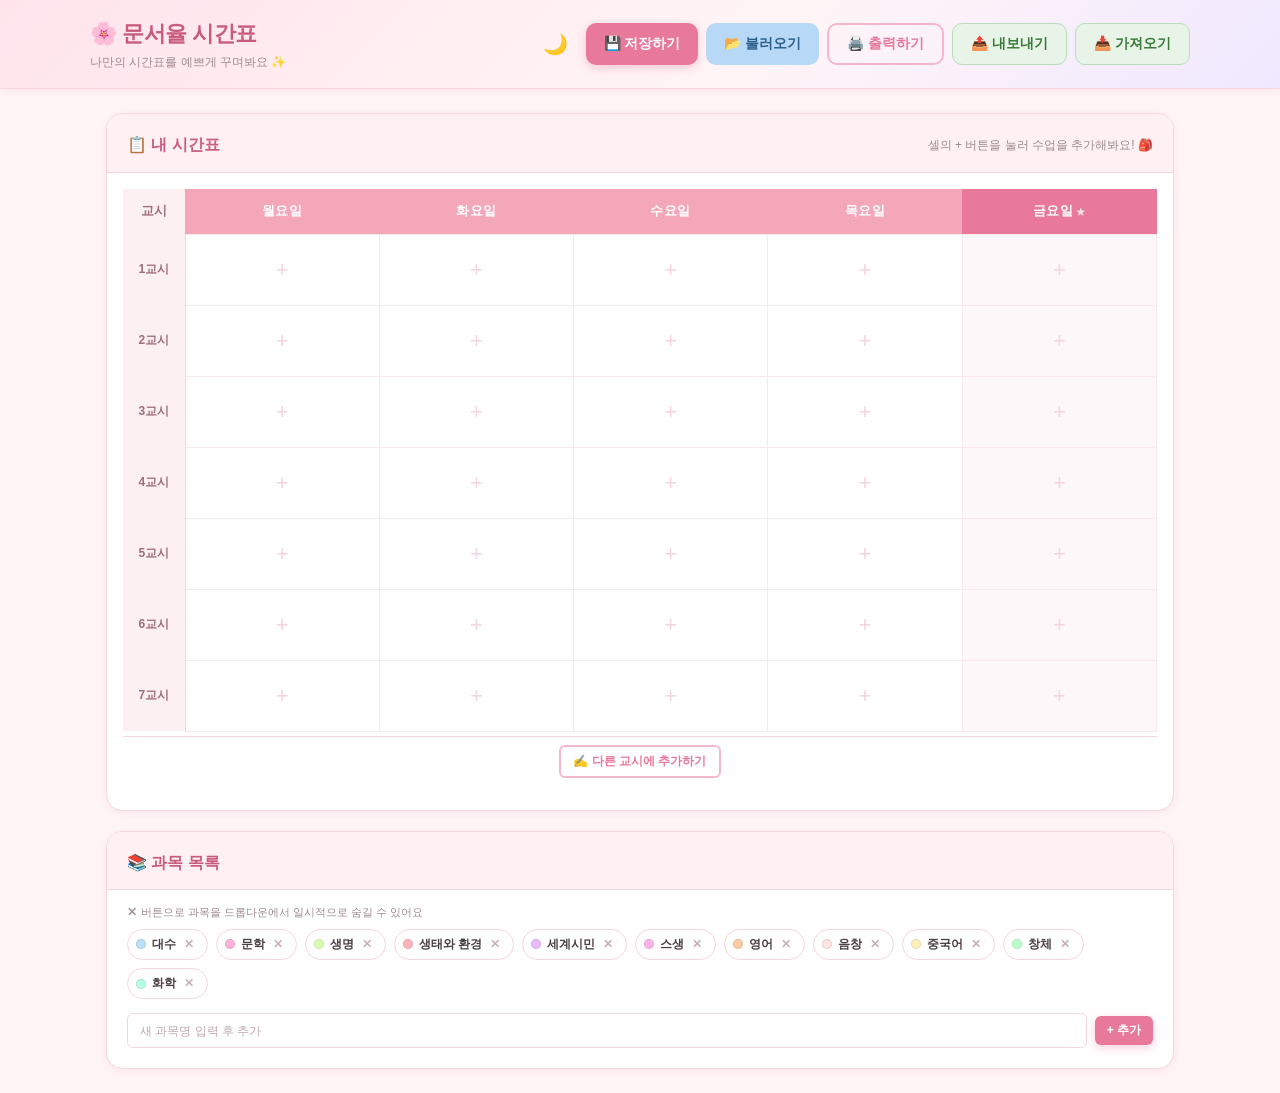
<file: index.html>
<!DOCTYPE html>
<html lang="ko">
<head>
  <meta charset="UTF-8" />
  <meta name="viewport" content="width=device-width, initial-scale=1.0" />
  <meta name="description" content="문서율 시간표 - 고등학생을 위한 예쁜 시간표 관리 사이트" />
  <title>문서율 시간표</title>
  <link rel="stylesheet" href="style.css" />
</head>
<body>

  <!-- ===== 헤더 ===== -->
  <header class="site-header">
    <div class="header-inner">
      <div class="header-title-area">
        <h1 class="site-title">&#127800; 문서율 시간표</h1>
        <p class="site-subtitle">나만의 시간표를 예쁘게 꾸며봐요 ✨</p>
      </div>
      <div class="header-controls no-print">
        <button class="btn-theme-toggle" id="themeToggleBtn" onclick="toggleTheme()" title="다크/라이트 모드 전환">🌙</button>
        <div class="header-actions">
          <button class="btn btn-primary" id="saveBtn" onclick="onSaveButtonClick()">💾 저장하기</button>
          <button class="btn btn-secondary" onclick="openLoadModal()">📂 불러오기</button>
          <button class="btn btn-outline" onclick="printTimetable()">🖨️ 출력하기</button>
          <button class="btn btn-export" onclick="exportTimetable()" title="시간표를 파일로 내보내기">📤 내보내기</button>
          <button class="btn btn-export" onclick="importTimetable()" title="파일에서 시간표 가져오기">📥 가져오기</button>
          <!-- 가져오기용 숨김 input -->
          <input type="file" id="importFileInput" accept=".json" style="display:none;" onchange="handleImportFile(event)" />
        </div>
      </div>
    </div>
  </header>

  <!-- 토스트 알림 -->
  <div id="toast" class="toast" role="alert" aria-live="polite"></div>

  <!-- ===== 메인 ===== -->
  <main class="container">

    <!-- 시간표 섹션 -->
    <section class="card timetable-card" id="timetableSection">
      <div class="card-header">
        <h2 class="card-title">📋 내 시간표</h2>
        <span class="empty-hint" id="emptyHint">셀의 + 버튼을 눌러 수업을 추가해봐요! 🎒</span>
      </div>

      <!-- 데스크탑: 표 형식 (모바일에서 숨김) -->
      <div class="desktop-view timetable-inner-wrap" id="desktopTimetable">
        <table class="timetable" id="timetableTable">
          <thead>
            <tr>
              <th class="period-header">교시</th>
              <th class="day-header">월요일</th>
              <th class="day-header">화요일</th>
              <th class="day-header">수요일</th>
              <th class="day-header">목요일</th>
              <th class="day-header">금요일</th>
            </tr>
          </thead>
          <tbody id="timetableBody"></tbody>
        </table>
        <!-- 데스크탑용 다른 교시 추가 버튼 -->
        <div class="custom-add-row no-print">
          <button class="btn btn-outline btn-small" onclick="openAddModalFull()">
            ✍️ 다른 교시에 추가하기
          </button>
        </div>
      </div>

      <!-- 모바일: 탭 형식 (데스크탑에서 숨김) -->
      <div class="mobile-view" id="mobileTimetable">

        <!-- 뷰 모드 탭: 전체 표 / 요일별 -->
        <div class="view-mode-tabs" id="viewModeTabs">
          <button class="view-mode-tab active" onclick="selectViewMode('full')" data-mode="full">📊 전체 표</button>
          <button class="view-mode-tab" onclick="selectViewMode('day')" data-mode="day">📅 요일별</button>
        </div>

        <!-- 전체 표 뷰 (기본) -->
        <div id="mobileFullView" class="mobile-full-view">
          <div class="mobile-full-table-wrap" id="mobileFullTableWrap"></div>
          <div class="mobile-custom-add no-print">
            <button class="btn btn-outline btn-small" onclick="openAddModalFull()">
              ✍️ 다른 교시에 추가하기
            </button>
          </div>
        </div>

        <!-- 요일별 뷰 -->
        <div id="mobileDayView" class="mobile-day-view" style="display:none;">
          <!-- 요일 탭 -->
          <div class="day-tabs" id="dayTabs">
            <button class="day-tab active" onclick="selectDayTab('월')" data-day="월">월</button>
            <button class="day-tab" onclick="selectDayTab('화')" data-day="화">화</button>
            <button class="day-tab" onclick="selectDayTab('수')" data-day="수">수</button>
            <button class="day-tab" onclick="selectDayTab('목')" data-day="목">목</button>
            <button class="day-tab" onclick="selectDayTab('금')" data-day="금">금</button>
          </div>
          <!-- 선택된 요일의 교시 목록 -->
          <div id="mobileDayContent" class="mobile-day-content"></div>
          <!-- 다른 교시 추가 버튼 -->
          <div class="mobile-custom-add no-print">
            <button class="btn btn-outline btn-small" onclick="openAddModalFull()">
              ✍️ 다른 교시에 추가하기
            </button>
          </div>
        </div>

      </div>
    </section>

    <!-- 과목 관리 섹션 -->
    <section class="card subjects-card no-print">
      <div class="card-header">
        <h2 class="card-title">📚 과목 목록</h2>
      </div>
      <p class="subjects-hint">✕ 버튼으로 과목을 드롭다운에서 일시적으로 숨길 수 있어요</p>
      <div id="subjectList" class="subject-list"></div>
      <div class="add-subject-row">
        <input type="text" id="newSubjectInput"
          placeholder="새 과목명 입력 후 추가"
          onkeydown="if(event.key==='Enter'){event.preventDefault();addSubject();}" />
        <button class="btn btn-small btn-primary" onclick="addSubject()">+ 추가</button>
      </div>
    </section>

  </main>


  <!-- ===== 수업 추가 / 수정 모달 ===== -->
  <div id="addEditModal" class="modal-overlay" style="display:none;"
       onclick="closeAddEditModalOutside(event)" role="dialog" aria-modal="true">
    <div class="modal modal-form">

      <div class="modal-header">
        <div>
          <h3 class="modal-title" id="addEditModalTitle">수업 추가하기</h3>
          <!-- 추가 모드: "월요일 · 1교시" 같은 컨텍스트 표시 -->
          <p class="modal-context-text" id="addEditContext"></p>
        </div>
        <button class="modal-close" onclick="closeAddEditModal()" aria-label="닫기">✕</button>
      </div>

      <div class="modal-body">

        <!-- 요일·교시 선택 (수정 모드 또는 직접입력 모드에서만 표시) -->
        <div id="modalDayPeriodFields" style="display:none;">
          <div class="form-row">
            <div class="form-group">
              <label for="modalDay">요일</label>
              <select id="modalDay">
                <option value="월">월요일</option>
                <option value="화">화요일</option>
                <option value="수">수요일</option>
                <option value="목">목요일</option>
                <option value="금">금요일</option>
              </select>
            </div>
            <div class="form-group">
              <label for="modalPeriod">교시</label>
              <select id="modalPeriod" onchange="handleModalPeriodChange()">
                <option value="1교시">1교시</option>
                <option value="2교시">2교시</option>
                <option value="3교시">3교시</option>
                <option value="4교시">4교시</option>
                <option value="5교시">5교시</option>
                <option value="6교시">6교시</option>
                <option value="7교시">7교시</option>
                <option value="custom">직접 입력 ✍️</option>
              </select>
            </div>
          </div>
          <div class="form-group" id="modalCustomPeriodGroup" style="display:none;">
            <label for="modalCustomPeriod">직접 입력 (예: 0교시, 야자1)</label>
            <input type="text" id="modalCustomPeriod" placeholder="교시 또는 시간 직접 입력" />
          </div>
        </div>

        <!-- 과목 선택 -->
        <div class="form-group">
          <label for="modalSubject">과목</label>
          <select id="modalSubject" onchange="handleModalSubjectChange()"></select>
        </div>

        <!-- 교실 입력 -->
        <div class="form-group">
          <label for="modalClassroom">교실 (선택)</label>
          <input type="text" id="modalClassroom" placeholder="예: 1-1반, 과학실" />
        </div>

        <!-- 메모 입력 -->
        <div class="form-group">
          <label for="modalMemo">메모 (선택)</label>
          <textarea id="modalMemo" placeholder="수행평가, 준비물, 과제 등 메모를 입력해보세요" rows="2"></textarea>
        </div>

        <!-- 색상 선택 -->
        <div class="form-group">
          <label>색상 선택</label>
          <div id="modalColorPicker" class="color-picker"></div>
          <input type="hidden" id="modalColor" />
        </div>

        <!-- 버튼 영역 -->
        <div class="form-buttons">
          <button class="btn btn-primary" id="modalSubmitBtn" onclick="submitAddEditModal()">추가하기</button>
          <button class="btn btn-danger" id="modalDeleteBtn"
                  onclick="deleteFromModal()" style="display:none;">🗑️ 삭제하기</button>
          <button class="btn btn-ghost" onclick="closeAddEditModal()">취소</button>
        </div>

      </div>
    </div>
  </div>


  <!-- ===== 불러오기 모달 ===== -->
  <div id="loadModal" class="modal-overlay" style="display:none;"
       onclick="closeLoadModalOutside(event)" role="dialog" aria-modal="true">
    <div class="modal">
      <div class="modal-header">
        <h3 class="modal-title">📂 저장된 시간표 불러오기</h3>
        <button class="modal-close" onclick="closeLoadModal()" aria-label="닫기">✕</button>
      </div>
      <div class="modal-body">
        <div id="snapshotList"></div>
      </div>
    </div>
  </div>


  <!-- ===== 메모 팝업 (전체 표에서 과목 터치 시) ===== -->
  <div id="memoPopup" class="memo-popup-overlay" style="display:none;"
       onclick="closeMemoPopup()" role="dialog" aria-modal="true">
    <div class="memo-popup" onclick="event.stopPropagation()">
      <div class="memo-popup-header" id="memoPopupHeader">
        <div>
          <span class="memo-popup-subject" id="memoPopupSubject"></span>
          <span class="memo-popup-classroom" id="memoPopupClassroom"></span>
        </div>
        <button class="modal-close" onclick="closeMemoPopup()" aria-label="닫기">✕</button>
      </div>
      <div class="memo-popup-body">
        <p class="memo-popup-text" id="memoPopupText"></p>
      </div>
      <div class="memo-popup-footer">
        <button class="btn btn-primary btn-small" id="memoPopupEditBtn">✏️ 수정하기</button>
        <button class="btn btn-ghost btn-small" onclick="closeMemoPopup()">닫기</button>
      </div>
    </div>
  </div>

  <!-- 모바일 하단 고정 바 (모바일에서만 표시) -->
  <div class="mobile-bottom-bar no-print" id="mobileBottomBar">
    <button class="bottom-bar-btn" onclick="onSaveButtonClick()" id="saveBtnMobile">
      <span class="bottom-bar-icon">💾</span>
      <span class="bottom-bar-label">저장</span>
    </button>
    <button class="bottom-bar-btn" onclick="openLoadModal()">
      <span class="bottom-bar-icon">📂</span>
      <span class="bottom-bar-label">불러오기</span>
    </button>
    <button class="bottom-bar-btn" onclick="printTimetable()">
      <span class="bottom-bar-icon">🖨️</span>
      <span class="bottom-bar-label">출력</span>
    </button>
    <button class="bottom-bar-btn" onclick="exportTimetable()">
      <span class="bottom-bar-icon">📤</span>
      <span class="bottom-bar-label">내보내기</span>
    </button>
    <button class="bottom-bar-btn" onclick="importTimetable()">
      <span class="bottom-bar-icon">📥</span>
      <span class="bottom-bar-label">가져오기</span>
    </button>
  </div>

  <script src="script.js"></script>
</body>
</html>
</file>
<file: style.css>
/* ===========================================
   문서율 시간표 - style.css
   파스텔 톤, 반응형(모바일 탭), 인쇄 스타일
   =========================================== */

/* ─── CSS 변수 ─── */
:root {
  --primary:       #e8799a;
  --primary-light: #f5b8ca;
  --primary-pale:  #fff0f4;
  --primary-dark:  #c95b7c;

  --bg:       #fff5f7;
  --card-bg:  #ffffff;

  --text:       #4a3f45;
  --text-light: #9e8a90;
  --text-muted: #c0a8b0;

  --border:  #f5d5de;
  --success: #6abf8a;
  --error:   #e87070;

  --day-header-bg:   #f4a7b9;
  --day-header-text: #ffffff;
  --period-bg:       #fdf0f3;
  --period-text:     #9e6e7e;

  --shadow-sm: 0 2px 10px rgba(232,121,154,0.12);
  --shadow-md: 0 6px 24px rgba(232,121,154,0.18);
  --shadow-lg: 0 12px 40px rgba(232,121,154,0.22);

  --radius:    16px;
  --radius-sm: 10px;
  --radius-xs: 6px;
  --transition: 0.2s ease;
}

/* ─── 다크 모드 변수 ─── */
[data-theme="dark"] {
  --primary:       #e8799a;
  --primary-light: #a05070;
  --primary-pale:  #28151e;
  --primary-dark:  #f5b8ca;

  --bg:       #131010;
  --card-bg:  #1e1618;

  --text:       #e8d5d8;
  --text-light: #9a7880;
  --text-muted: #6a4850;

  --border:  #3a2030;
  --success: #3a8a5a;
  --error:   #b05050;

  --day-header-bg:   #8a3055;
  --day-header-text: #ffffff;
  --period-bg:       #221520;
  --period-text:     #b08090;

  --shadow-sm: 0 2px 10px rgba(0,0,0,0.35);
  --shadow-md: 0 6px 24px rgba(0,0,0,0.45);
  --shadow-lg: 0 12px 40px rgba(0,0,0,0.55);
}

[data-theme="dark"] .site-header {
  background: linear-gradient(135deg, #221018 0%, #1a1015 60%, #1c1228 100%);
}

[data-theme="dark"] .form-group input[type="text"],
[data-theme="dark"] .form-group select,
[data-theme="dark"] .form-group textarea,
[data-theme="dark"] .add-subject-row input[type="text"] {
  background: var(--card-bg);
  color: var(--text);
}

[data-theme="dark"] .btn-ghost { background: #2a2020; color: var(--text-light); }
[data-theme="dark"] .btn-ghost:hover { background: #352830; }


/* ─── 리셋 ─── */
*, *::before, *::after { box-sizing: border-box; margin: 0; padding: 0; }
html { scroll-behavior: smooth; }

body {
  font-family: 'Malgun Gothic', '맑은 고딕', -apple-system, BlinkMacSystemFont, 'Segoe UI', sans-serif;
  background: var(--bg);
  color: var(--text);
  min-height: 100vh;
  line-height: 1.6;
  font-size: 14px;
  /* 전체 페이지 가로 스크롤 차단 */
  overflow-x: hidden;
}

/* ─── 데스크탑/모바일 뷰 전환 ─── */
.desktop-view { display: block; }
.mobile-view  { display: none;  }

/* ─── 버튼 공통 ─── */
.btn {
  display: inline-flex;
  align-items: center;
  justify-content: center;
  gap: 4px;
  padding: 10px 18px;
  border: none;
  border-radius: var(--radius-sm);
  font-family: inherit;
  font-size: 14px;
  font-weight: 600;
  cursor: pointer;
  transition: background var(--transition), transform var(--transition), box-shadow var(--transition);
  white-space: nowrap;
  -webkit-tap-highlight-color: transparent;
}
.btn:active { transform: scale(0.97); }

.btn-primary  { background: var(--primary); color: #fff; box-shadow: 0 3px 10px rgba(232,121,154,0.35); }
.btn-primary:hover  { background: var(--primary-dark); box-shadow: 0 4px 14px rgba(232,121,154,0.45); }
.btn-secondary { background: #b8d8f8; color: #2c5f8a; }
.btn-secondary:hover { background: #9ecbf5; }
.btn-outline {
  background: transparent;
  color: var(--primary);
  border: 2px solid var(--primary-light);
}
.btn-outline:hover { background: var(--primary-pale); }
.btn-ghost { background: #f0f0f0; color: var(--text-light); }
.btn-ghost:hover { background: #e4e4e4; }
.btn-danger { background: var(--error); color: #fff; }
.btn-danger:hover { background: #d05555; }
.btn-export { background: #e8f4e8; color: #3a7a3a; border: 1.5px solid #b8ddb8; }
.btn-export:hover { background: #d0ebd0; }
.btn-small { padding: 6px 12px; font-size: 12px; border-radius: var(--radius-xs); }


/* ─── 헤더 ─── */
.site-header {
  background: linear-gradient(135deg, #ffe4ec 0%, #fff5f7 60%, #f0e8ff 100%);
  border-bottom: 1px solid var(--border);
  padding: 16px 20px;
  position: sticky;
  top: 0;
  z-index: 100;
  box-shadow: var(--shadow-sm);
}
.header-inner {
  max-width: 1100px;
  margin: 0 auto;
  display: flex;
  align-items: center;
  justify-content: space-between;
  gap: 16px;
  flex-wrap: wrap;
}
.site-title    { font-size: 22px; font-weight: 800; color: var(--primary-dark); letter-spacing: -0.5px; }
.site-subtitle { font-size: 12px; color: var(--text-light); margin-top: 2px; }
.header-controls { display: flex; align-items: center; gap: 10px; }
.header-actions  { display: flex; gap: 8px; flex-wrap: wrap; }

.btn-theme-toggle {
  background: none;
  border: none;
  cursor: pointer;
  font-size: 20px;
  padding: 6px 8px;
  border-radius: var(--radius-xs);
  line-height: 1;
  transition: background var(--transition);
  flex-shrink: 0;
  -webkit-tap-highlight-color: transparent;
}
.btn-theme-toggle:hover { background: var(--primary-pale); }


/* ─── 토스트 ─── */
.toast {
  position: fixed;
  bottom: 24px;
  left: 50%;
  transform: translateX(-50%) translateY(80px);
  background: var(--text);
  color: #fff;
  padding: 12px 24px;
  border-radius: 100px;
  font-size: 13px;
  font-weight: 500;
  white-space: nowrap;
  z-index: 9999;
  opacity: 0;
  transition: transform 0.35s cubic-bezier(0.34,1.56,0.64,1), opacity 0.3s ease;
  pointer-events: none;
  box-shadow: var(--shadow-md);
  max-width: 90vw;
  text-align: center;
}
.toast.show { opacity: 1; transform: translateX(-50%) translateY(0); }
.toast.toast-success { background: var(--success); }
.toast.toast-error   { background: var(--error); }


/* ─── 메인 컨테이너 ─── */
.container {
  max-width: 1100px;
  margin: 24px auto;
  padding: 0 16px;
  display: flex;
  flex-direction: column;
  gap: 20px;
}


/* ─── 카드 공통 ─── */
.card {
  background: var(--card-bg);
  border-radius: var(--radius);
  box-shadow: var(--shadow-sm);
  border: 1px solid var(--border);
  overflow: hidden;
}
.card-header {
  display: flex;
  align-items: center;
  justify-content: space-between;
  flex-wrap: wrap;
  gap: 8px;
  padding: 18px 20px 14px;
  border-bottom: 1px solid var(--border);
  background: var(--primary-pale);
}
.card-title  { font-size: 16px; font-weight: 700; color: var(--primary-dark); }
.empty-hint  { font-size: 12px; color: var(--text-light); display: none; }


/* ─── 데스크탑 시간표 ─── */
.timetable-inner-wrap {
  padding: 16px;
}

.timetable {
  width: 100%;
  border-collapse: collapse;
  table-layout: fixed;
}

.timetable thead th {
  padding: 12px 8px;
  text-align: center;
  font-size: 13px;
  font-weight: 700;
}
.period-header {
  background: var(--period-bg);
  color: var(--period-text);
  width: 62px;
}
.day-header {
  background: var(--day-header-bg);
  color: var(--day-header-text);
  letter-spacing: 0.5px;
}

.timetable tbody tr:hover { background: rgba(244,167,185,0.04); }

.period-cell {
  background: var(--period-bg);
  color: var(--period-text);
  text-align: center;
  font-size: 12px;
  font-weight: 600;
  padding: 4px 6px;
  border-right: 1px solid var(--border);
  white-space: nowrap;
}
.timetable-cell {
  padding: 4px;
  vertical-align: top;
  border: 1px solid #f9e8ed;
  height: 70px;
}

/* 수업 있는 셀 */
.cell-content {
  width: 100%;
  height: 100%;
  min-height: 62px;
  border-radius: var(--radius-xs);
  padding: 6px 8px;
  cursor: pointer;
  display: flex;
  flex-direction: column;
  justify-content: center;
  align-items: center;
  text-align: center;
  transition: transform var(--transition), box-shadow var(--transition);
  box-shadow: 0 1px 4px rgba(0,0,0,0.08);
}
.cell-content:hover {
  transform: scale(1.03);
  box-shadow: 0 3px 10px rgba(0,0,0,0.14);
}
.cell-subject   { font-size: 13px; font-weight: 700; color: rgba(0,0,0,0.62); line-height: 1.3; word-break: keep-all; }
.cell-classroom { font-size: 11px; color: rgba(0,0,0,0.45); margin-top: 3px; }

/* 오늘 요일 강조 */
.today-col-header {
  background: var(--primary) !important;
  color: #fff !important;
}
.today-col-header::after {
  content: ' ★';
  font-size: 9px;
  opacity: 0.8;
}
.today-timetable-cell {
  background: rgba(232,121,154,0.06);
}

/* + 버튼 (빈 셀) */
.cell-add-btn {
  width: 100%;
  height: 100%;
  min-height: 62px;
  border: none;
  background: transparent;
  cursor: pointer;
  font-size: 22px;
  font-weight: 300;
  color: var(--border);
  border-radius: var(--radius-xs);
  display: flex;
  align-items: center;
  justify-content: center;
  transition: background var(--transition), color var(--transition);
  -webkit-tap-highlight-color: transparent;
}
.cell-add-btn:hover {
  background: rgba(244,167,185,0.14);
  color: var(--primary);
}

/* 다른 교시 추가 버튼 행 */
.custom-add-row {
  padding: 8px 0 16px;
  text-align: center;
  border-top: 1px solid var(--border);
  margin-top: 4px;
}


/* ─── 모바일 탭 뷰 ─── */
.day-tabs {
  display: flex;
  border-bottom: 2px solid var(--border);
}
.day-tab {
  flex: 1;
  padding: 12px 4px;
  border: none;
  background: var(--primary-pale);
  color: var(--text-light);
  font-family: inherit;
  font-size: 15px;
  font-weight: 700;
  cursor: pointer;
  transition: background var(--transition), color var(--transition);
  -webkit-tap-highlight-color: transparent;
  letter-spacing: 1px;
}
.day-tab.active {
  background: var(--day-header-bg);
  color: #fff;
}
.day-tab:hover:not(.active) {
  background: var(--primary-light);
  color: #fff;
}

/* 모바일 교시 목록 */
.mobile-day-content {
  padding: 8px 16px;
}

.mobile-period-row {
  display: flex;
  align-items: center;
  gap: 10px;
  padding: 7px 0;
  border-bottom: 1px solid var(--border);
  min-height: 54px;
}
.mobile-period-row:last-child { border-bottom: none; }

.mobile-period-label {
  width: 40px;
  font-size: 12px;
  font-weight: 700;
  color: var(--period-text);
  flex-shrink: 0;
  text-align: center;
}

/* 수업 있는 행 */
.mobile-subject-card {
  flex: 1;
  padding: 8px 14px;
  border-radius: 10px;
  display: flex;
  align-items: center;
  justify-content: space-between;
  cursor: pointer;
  transition: filter var(--transition);
  box-shadow: 0 1px 4px rgba(0,0,0,0.08);
}
.mobile-subject-card:hover { filter: brightness(0.95); }

.mobile-subject-info { display: flex; flex-direction: column; }
.mobile-subject-name { font-size: 14px; font-weight: 700; color: rgba(0,0,0,0.65); }
.mobile-classroom    { font-size: 11px; color: rgba(0,0,0,0.45); margin-top: 2px; }
.mobile-edit-icon    { font-size: 14px; color: rgba(0,0,0,0.3); flex-shrink: 0; }
.mobile-memo         { font-size: 11px; color: rgba(0,0,0,0.5); margin-top: 4px; line-height: 1.4; white-space: pre-wrap; }

/* 빈 행 + 버튼 */
.mobile-add-btn {
  flex: 1;
  padding: 10px 14px;
  border: 1.5px dashed var(--border);
  border-radius: 10px;
  background: none;
  color: var(--text-muted);
  font-family: inherit;
  font-size: 13px;
  cursor: pointer;
  transition: background var(--transition), border-color var(--transition), color var(--transition);
  text-align: left;
  -webkit-tap-highlight-color: transparent;
}
.mobile-add-btn:hover {
  background: var(--primary-pale);
  border-color: var(--primary-light);
  color: var(--primary);
}

/* 모바일 다른 교시 추가 버튼 */
.mobile-custom-add {
  padding: 12px 16px 16px;
  border-top: 1px solid var(--border);
  text-align: center;
}


/* ─── 뷰 모드 탭 (모바일 전체 표 / 요일별) ─── */
.view-mode-tabs {
  display: flex;
  background: var(--primary-pale);
  border-bottom: 2px solid var(--border);
}
.view-mode-tab {
  flex: 1;
  padding: 10px 8px;
  border: none;
  background: transparent;
  color: var(--text-light);
  font-family: inherit;
  font-size: 13px;
  font-weight: 700;
  cursor: pointer;
  transition: background var(--transition), color var(--transition);
  -webkit-tap-highlight-color: transparent;
  border-bottom: 3px solid transparent;
  margin-bottom: -2px;
}
.view-mode-tab.active {
  color: var(--primary-dark);
  border-bottom-color: var(--primary);
  background: #fff;
}
.view-mode-tab:hover:not(.active) {
  background: var(--primary-pale);
  color: var(--primary);
}

/* ─── 모바일 전체 표 뷰 ─── */
.mobile-full-table-wrap {
  overflow-x: auto;
  padding: 8px;
}
.mobile-full-table {
  width: 100%;
  border-collapse: collapse;
  table-layout: fixed;
}
.mft-period-header {
  width: 40px;
  background: var(--period-bg);
}
.mft-day-header {
  background: var(--day-header-bg);
  color: #fff;
  text-align: center;
  font-size: 12px;
  font-weight: 700;
  padding: 8px 2px;
}
.mft-period-cell {
  background: var(--period-bg);
  color: var(--period-text);
  text-align: center;
  font-size: 11px;
  font-weight: 700;
  padding: 4px 2px;
  border-right: 1px solid var(--border);
  line-height: 1.3;
}
.mft-period-cell small {
  font-size: 9px;
  display: block;
  font-weight: 400;
}
.mft-cell {
  padding: 4px 3px;
  height: 52px;
  border: 1px solid #f9e8ed;
  vertical-align: middle;
  text-align: center;
  cursor: pointer;
  transition: filter var(--transition);
}
.mft-cell:hover { filter: brightness(0.93); }
.mft-cell.mft-empty {
  color: var(--border);
  font-size: 18px;
  font-weight: 300;
}
.mft-cell.mft-empty:hover {
  background: rgba(244,167,185,0.14);
  color: var(--primary);
}
.mft-subject {
  display: block;
  font-size: 11px;
  font-weight: 700;
  color: rgba(0,0,0,0.65);
  line-height: 1.2;
  word-break: keep-all;
}
.mft-classroom {
  display: block;
  font-size: 9px;
  color: rgba(0,0,0,0.4);
  margin-top: 1px;
}
.mft-today-header {
  background: var(--primary) !important;
  color: #fff !important;
}
.mft-today-cell {
  background: rgba(232,121,154,0.08);
}

/* ─── 모바일 하단 고정 바 ─── */
.mobile-bottom-bar { display: none; }


/* ─── 과목 목록 ─── */
.subjects-hint {
  font-size: 11px;
  color: var(--text-light);
  line-height: 1.5;
  padding: 14px 20px 8px;
}
.subject-list {
  display: flex;
  flex-wrap: wrap;
  gap: 8px;
  padding: 0 20px 14px;
  min-height: 40px;
}
.empty-subjects { font-size: 12px; color: var(--text-muted); padding: 8px 0; }

.subject-chip {
  display: inline-flex;
  align-items: center;
  gap: 6px;
  padding: 5px 10px 5px 8px;
  background: #fff;
  border: 1.5px solid var(--border);
  border-radius: 100px;
  font-size: 12px;
  font-weight: 600;
  color: var(--text);
  transition: opacity var(--transition);
}
.subject-chip.hidden-subject { opacity: 0.42; text-decoration: line-through; }
.subject-color-dot {
  width: 10px;
  height: 10px;
  border-radius: 50%;
  flex-shrink: 0;
  border: 1px solid rgba(0,0,0,0.1);
}
.subject-toggle-btn {
  background: none;
  border: none;
  cursor: pointer;
  font-size: 11px;
  color: var(--text-muted);
  padding: 0 2px;
  line-height: 1;
  transition: color var(--transition);
  font-family: inherit;
}
.subject-toggle-btn:hover { color: var(--primary); }

.add-subject-row {
  display: flex;
  gap: 8px;
  align-items: center;
  padding: 0 20px 20px;
}
.add-subject-row input[type="text"] {
  flex: 1;
  padding: 9px 12px;
  border: 1.5px solid var(--border);
  border-radius: var(--radius-xs);
  font-family: inherit;
  font-size: 13px;
  color: var(--text);
  transition: border-color var(--transition), box-shadow var(--transition);
}
.add-subject-row input[type="text"]:focus {
  outline: none;
  border-color: var(--primary);
  box-shadow: 0 0 0 3px rgba(232,121,154,0.15);
}
.add-subject-row input[type="text"]::placeholder { color: var(--text-muted); font-size: 12px; }


/* ─── 모달 공통 ─── */
.modal-overlay {
  position: fixed;
  inset: 0;
  background: rgba(74,63,69,0.42);
  backdrop-filter: blur(4px);
  display: flex;
  align-items: center;
  justify-content: center;
  z-index: 500;
  padding: 16px;
}
.modal {
  background: var(--card-bg);
  border-radius: var(--radius);
  box-shadow: var(--shadow-lg);
  width: 100%;
  max-width: 460px;
  max-height: 88vh;
  display: flex;
  flex-direction: column;
  overflow: hidden;
  animation: modalIn 0.25s cubic-bezier(0.34,1.56,0.64,1);
}
/* 추가/수정 모달은 약간 더 넓게 */
.modal-form { max-width: 500px; }

@keyframes modalIn {
  from { opacity: 0; transform: scale(0.9) translateY(20px); }
  to   { opacity: 1; transform: scale(1) translateY(0); }
}

.modal-header {
  display: flex;
  align-items: flex-start;
  justify-content: space-between;
  padding: 20px 20px 14px;
  border-bottom: 1px solid var(--border);
  background: var(--primary-pale);
  flex-shrink: 0;
}
.modal-title { font-size: 16px; font-weight: 700; color: var(--primary-dark); }

/* 추가 모드 컨텍스트 텍스트 (월요일 · 1교시) */
.modal-context-text {
  font-size: 13px;
  color: var(--primary);
  font-weight: 600;
  margin-top: 4px;
}

.modal-close {
  background: none;
  border: none;
  font-size: 18px;
  cursor: pointer;
  color: var(--text-light);
  padding: 4px 8px;
  border-radius: var(--radius-xs);
  transition: background var(--transition), color var(--transition);
  font-family: inherit;
  line-height: 1;
  flex-shrink: 0;
}
.modal-close:hover { background: var(--border); color: var(--text); }

.modal-body {
  padding: 18px 20px 22px;
  overflow-y: auto;
  flex: 1;
}

/* 스냅샷 목록 */
.empty-snapshots {
  text-align: center;
  color: var(--text-light);
  font-size: 13px;
  line-height: 1.8;
  padding: 20px 0;
}
.snapshot-item {
  display: flex;
  align-items: center;
  justify-content: space-between;
  gap: 12px;
  padding: 12px 14px;
  border: 1.5px solid var(--border);
  border-radius: var(--radius-sm);
  margin-bottom: 10px;
  transition: border-color var(--transition), background var(--transition);
  flex-wrap: wrap;
}
.snapshot-item:hover { background: var(--primary-pale); border-color: var(--primary-light); }
.snapshot-item.current { border-color: var(--primary); background: var(--primary-pale); }
.snapshot-info { display: flex; align-items: center; gap: 8px; flex-wrap: wrap; }
.snapshot-name  { font-size: 13px; font-weight: 600; color: var(--text); }
.snapshot-count { font-size: 11px; color: var(--text-light); }
.snapshot-badge {
  font-size: 10px; font-weight: 700;
  background: var(--primary); color: #fff;
  padding: 2px 7px; border-radius: 100px;
}
.snapshot-buttons { display: flex; gap: 6px; flex-shrink: 0; }


/* ─── 폼 요소 (모달 안에서 사용) ─── */
.form-row {
  display: grid;
  grid-template-columns: 1fr 1fr;
  gap: 12px;
  margin-bottom: 14px;
}
.form-group {
  display: flex;
  flex-direction: column;
  gap: 6px;
  margin-bottom: 14px;
}
.form-group:last-child { margin-bottom: 0; }
.form-group label {
  font-size: 12px;
  font-weight: 700;
  color: var(--text-light);
}
.form-group input[type="text"],
.form-group select {
  padding: 10px 12px;
  border: 1.5px solid var(--border);
  border-radius: var(--radius-xs);
  font-family: inherit;
  font-size: 14px;
  color: var(--text);
  background: #fff;
  transition: border-color var(--transition), box-shadow var(--transition);
  -webkit-appearance: none;
  appearance: none;
  width: 100%;
}
.form-group select {
  background-image: url("data:image/svg+xml,%3Csvg xmlns='http://www.w3.org/2000/svg' width='12' height='8' viewBox='0 0 12 8'%3E%3Cpath d='M1 1l5 5 5-5' stroke='%239e8a90' stroke-width='1.5' fill='none' stroke-linecap='round'/%3E%3C/svg%3E");
  background-repeat: no-repeat;
  background-position: right 12px center;
  padding-right: 32px;
  cursor: pointer;
}
.form-group input[type="text"]:focus,
.form-group select:focus {
  outline: none;
  border-color: var(--primary);
  box-shadow: 0 0 0 3px rgba(232,121,154,0.15);
}
.form-group input[type="text"]::placeholder { color: var(--text-muted); }
.form-group textarea {
  padding: 10px 12px;
  border: 1.5px solid var(--border);
  border-radius: var(--radius-xs);
  font-family: inherit;
  font-size: 13px;
  color: var(--text);
  resize: vertical;
  min-height: 58px;
  width: 100%;
  transition: border-color var(--transition), box-shadow var(--transition);
}
.form-group textarea:focus {
  outline: none;
  border-color: var(--primary);
  box-shadow: 0 0 0 3px rgba(232,121,154,0.15);
}
.form-group textarea::placeholder { color: var(--text-muted); font-size: 12px; }

.form-buttons { display: flex; gap: 10px; margin-top: 18px; flex-wrap: wrap; }


/* ─── 색상 선택기 ─── */
.color-picker {
  display: flex;
  flex-wrap: wrap;
  gap: 8px;
  padding: 10px 12px;
  background: var(--primary-pale);
  border-radius: var(--radius-xs);
  border: 1.5px solid var(--border);
}
.color-swatch {
  width: 28px;
  height: 28px;
  border-radius: 50%;
  border: 2.5px solid transparent;
  cursor: pointer;
  transition: transform var(--transition), border-color var(--transition), box-shadow var(--transition);
  padding: 0;
  flex-shrink: 0;
}
.color-swatch:hover { transform: scale(1.18); box-shadow: 0 2px 8px rgba(0,0,0,0.18); }
.color-swatch.selected {
  border-color: rgba(0,0,0,0.45);
  transform: scale(1.22);
  box-shadow: 0 2px 10px rgba(0,0,0,0.22);
}


/* ─── 반응형: 태블릿 ─── */
@media (max-width: 900px) {
  .timetable thead th { font-size: 12px; padding: 10px 4px; }
  .period-header { width: 52px; }
}

/* ─── 반응형: 모바일 (640px 이하에서 탭 뷰로 전환) ─── */
@media (max-width: 640px) {

  /* 데스크탑/모바일 뷰 전환 */
  .desktop-view { display: none !important; }
  .mobile-view  { display: block !important; }

  /* 헤더 버튼은 하단 바로 이동했으므로 숨김 (테마 토글은 유지) */
  .header-actions { display: none !important; }

  .site-title { font-size: 18px; }
  .btn-theme-toggle { font-size: 18px; }

  /* 하단 바 공간 확보 */
  body { padding-bottom: 70px; }

  .container { margin: 12px auto; gap: 14px; padding: 0 12px; }
  .card-header { padding: 14px 14px 12px; }
  .card-title  { font-size: 14px; }

  /* 과목 관리 */
  .subjects-hint { padding: 12px 14px 8px; }
  .subject-list  { padding: 0 14px 12px; }
  .add-subject-row { padding: 0 14px 14px; }

  /* 폼 (모달 안) */
  .form-row { grid-template-columns: 1fr; gap: 0; }

  .color-picker { gap: 6px; }
  .color-swatch { width: 26px; height: 26px; }

  /* 모달 */
  .modal, .modal-form { max-width: 100%; border-radius: 20px 20px 0 0; }
  .modal-overlay { align-items: flex-end; padding: 0; }
  .modal { max-height: 92vh; animation: modalSlideUp 0.28s cubic-bezier(0.34,1.56,0.64,1); }
  @keyframes modalSlideUp {
    from { opacity: 0; transform: translateY(60px); }
    to   { opacity: 1; transform: translateY(0); }
  }

  /* 토스트 하단 바 위에 표시 */
  .toast { bottom: 80px; }

  /* 하단 고정 바 */
  .mobile-bottom-bar {
    display: flex;
    position: fixed;
    bottom: 0;
    left: 0;
    right: 0;
    height: 60px;
    background: var(--card-bg);
    border-top: 1.5px solid var(--border);
    z-index: 200;
    box-shadow: 0 -4px 16px rgba(232,121,154,0.12);
  }
  .bottom-bar-btn {
    flex: 1;
    display: flex;
    flex-direction: column;
    align-items: center;
    justify-content: center;
    gap: 2px;
    border: none;
    background: transparent;
    cursor: pointer;
    padding: 6px 2px;
    font-family: inherit;
    -webkit-tap-highlight-color: transparent;
    transition: background var(--transition);
  }
  .bottom-bar-btn:hover,
  .bottom-bar-btn:active { background: var(--primary-pale); }
  .bottom-bar-btn:disabled { opacity: 0.5; }
  .bottom-bar-icon  { font-size: 18px; line-height: 1; }
  .bottom-bar-label { font-size: 10px; color: var(--text-light); font-weight: 600; white-space: nowrap; }
}


/* ─── 메모 팝업 ─── */
.memo-popup-overlay {
  position: fixed;
  inset: 0;
  background: rgba(74,63,69,0.42);
  backdrop-filter: blur(4px);
  display: flex;
  align-items: flex-end;
  justify-content: center;
  z-index: 600;
  padding: 0;
}
.memo-popup {
  background: var(--card-bg);
  border-radius: 20px 20px 0 0;
  width: 100%;
  max-width: 500px;
  box-shadow: var(--shadow-lg);
  overflow: hidden;
  animation: modalSlideUp 0.25s cubic-bezier(0.34,1.56,0.64,1);
}
.memo-popup-header {
  display: flex;
  align-items: flex-start;
  justify-content: space-between;
  padding: 18px 20px 16px;
}
.memo-popup-subject {
  display: block;
  font-size: 17px;
  font-weight: 800;
  color: rgba(0,0,0,0.7);
}
.memo-popup-classroom {
  display: block;
  font-size: 12px;
  color: rgba(0,0,0,0.5);
  margin-top: 3px;
}
.memo-popup-body {
  padding: 14px 20px;
  min-height: 60px;
  border-top: 1px solid rgba(0,0,0,0.08);
}
.memo-popup-text {
  font-size: 14px;
  color: var(--text);
  line-height: 1.7;
  white-space: pre-wrap;
}
.memo-popup-footer {
  display: flex;
  gap: 10px;
  padding: 14px 20px 24px;
  border-top: 1px solid var(--border);
}


/* ─── 인쇄 스타일 ─── */
@media print {

  .no-print,
  .header-actions,
  .subjects-card,
  #addEditModal,
  #loadModal,
  #memoPopup,
  #toast,
  .mobile-view,
  .custom-add-row,
  .mobile-custom-add,
  .empty-hint {
    display: none !important;
  }

  /* 데스크탑 뷰 강제 표시 */
  .desktop-view { display: block !important; }

  @page { margin: 15mm; size: A4 portrait; }

  body { background: #fff; color: #000; font-size: 11pt; }

  .site-header {
    background: none;
    border-bottom: 2px solid #f4a7b9;
    padding: 10px 0;
    position: static;
    box-shadow: none;
  }
  .site-title    { font-size: 18pt; color: #c95b7c; }
  .site-subtitle { font-size: 9pt; color: #888; }

  .container { max-width: 100%; margin: 10px 0; padding: 0; }

  .timetable-card { box-shadow: none; border: 1px solid #ddd; }
  .timetable-inner-wrap { padding: 8px; }

  .timetable { width: 100%; border-collapse: collapse; font-size: 9pt; }
  .timetable thead th { padding: 8px 6px; font-size: 9pt; }

  .day-header {
    background: #f4a7b9 !important;
    color: #fff !important;
    -webkit-print-color-adjust: exact;
    print-color-adjust: exact;
  }
  .period-header,
  .period-cell {
    background: #fdf0f3 !important;
    -webkit-print-color-adjust: exact;
    print-color-adjust: exact;
  }
  .timetable-cell { height: 50px; border: 1px solid #f0d6e4; padding: 3px; }
  .cell-content {
    min-height: 44px;
    padding: 4px 6px;
    -webkit-print-color-adjust: exact;
    print-color-adjust: exact;
  }
  .cell-subject   { font-size: 8pt; }
  .cell-classroom { font-size: 7pt; }
  .cell-add-btn   { display: none; }
  a::after { content: none !important; }
}
</file>
